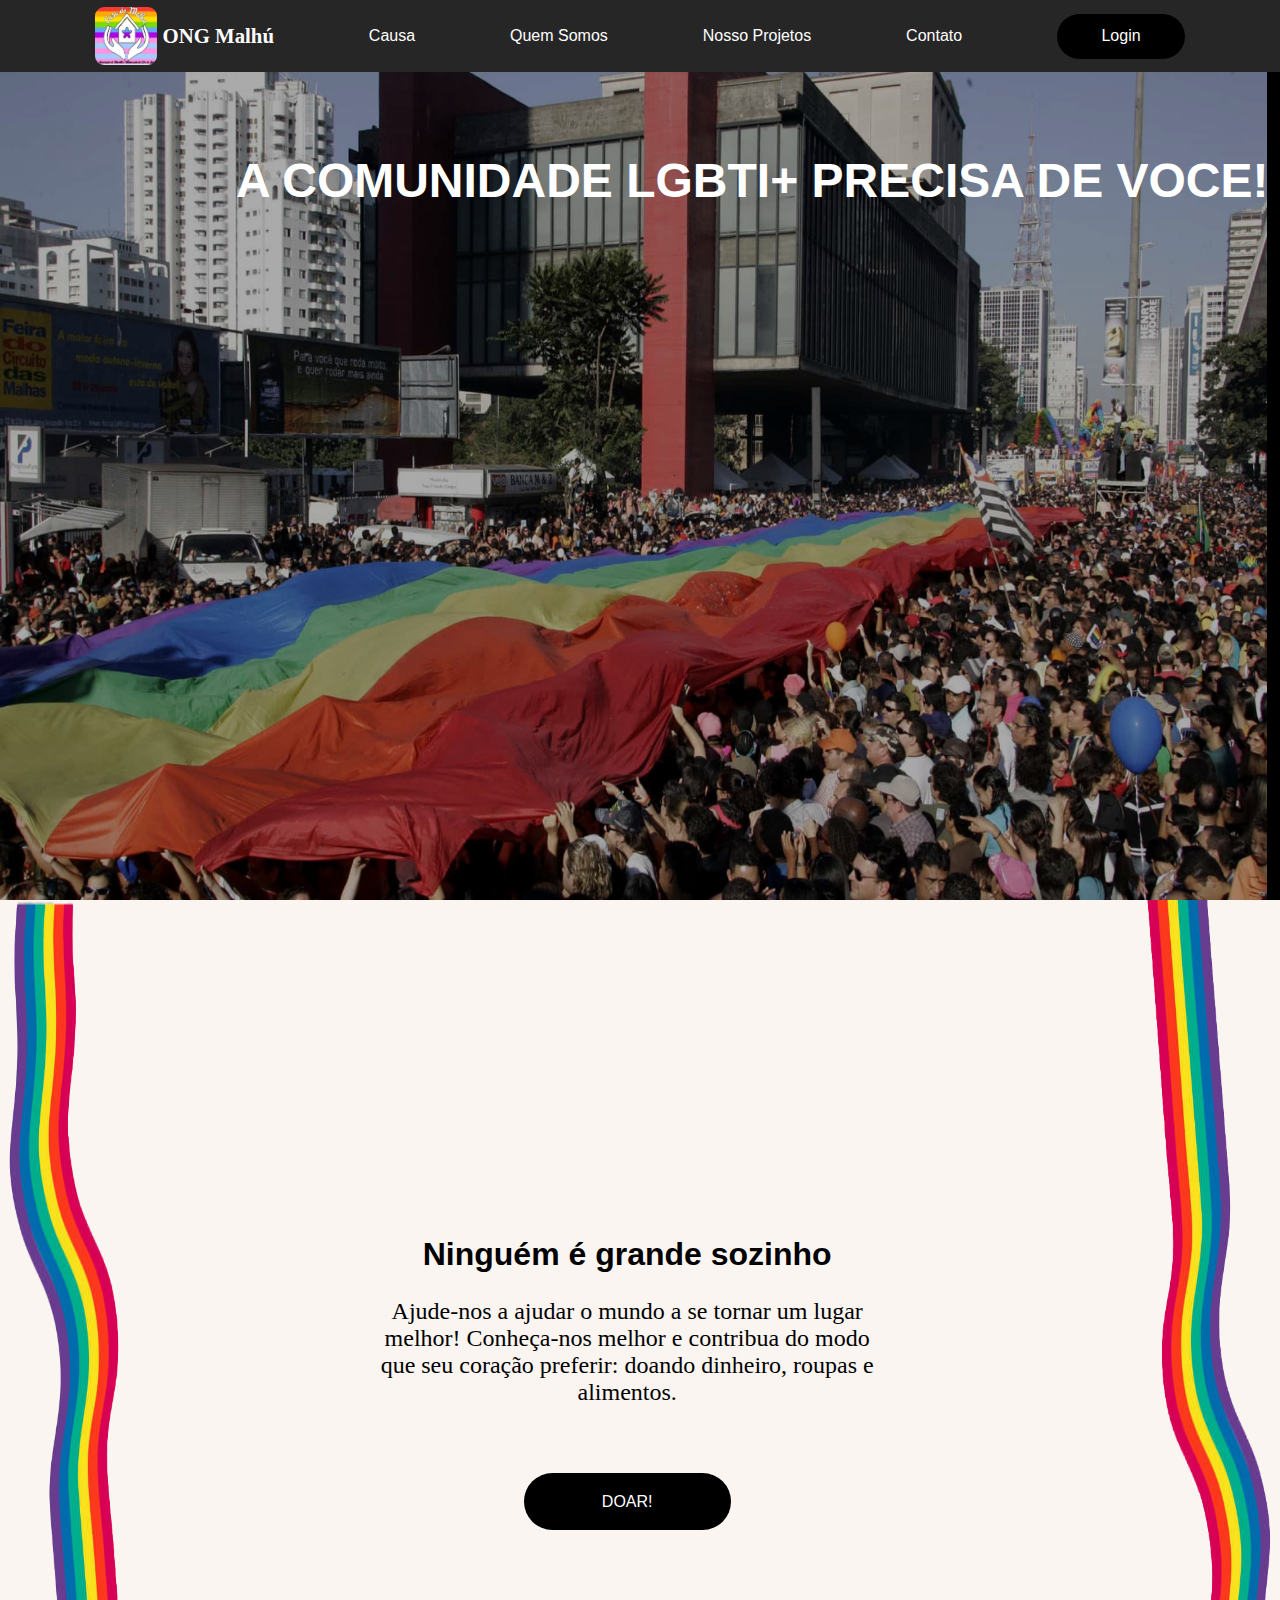
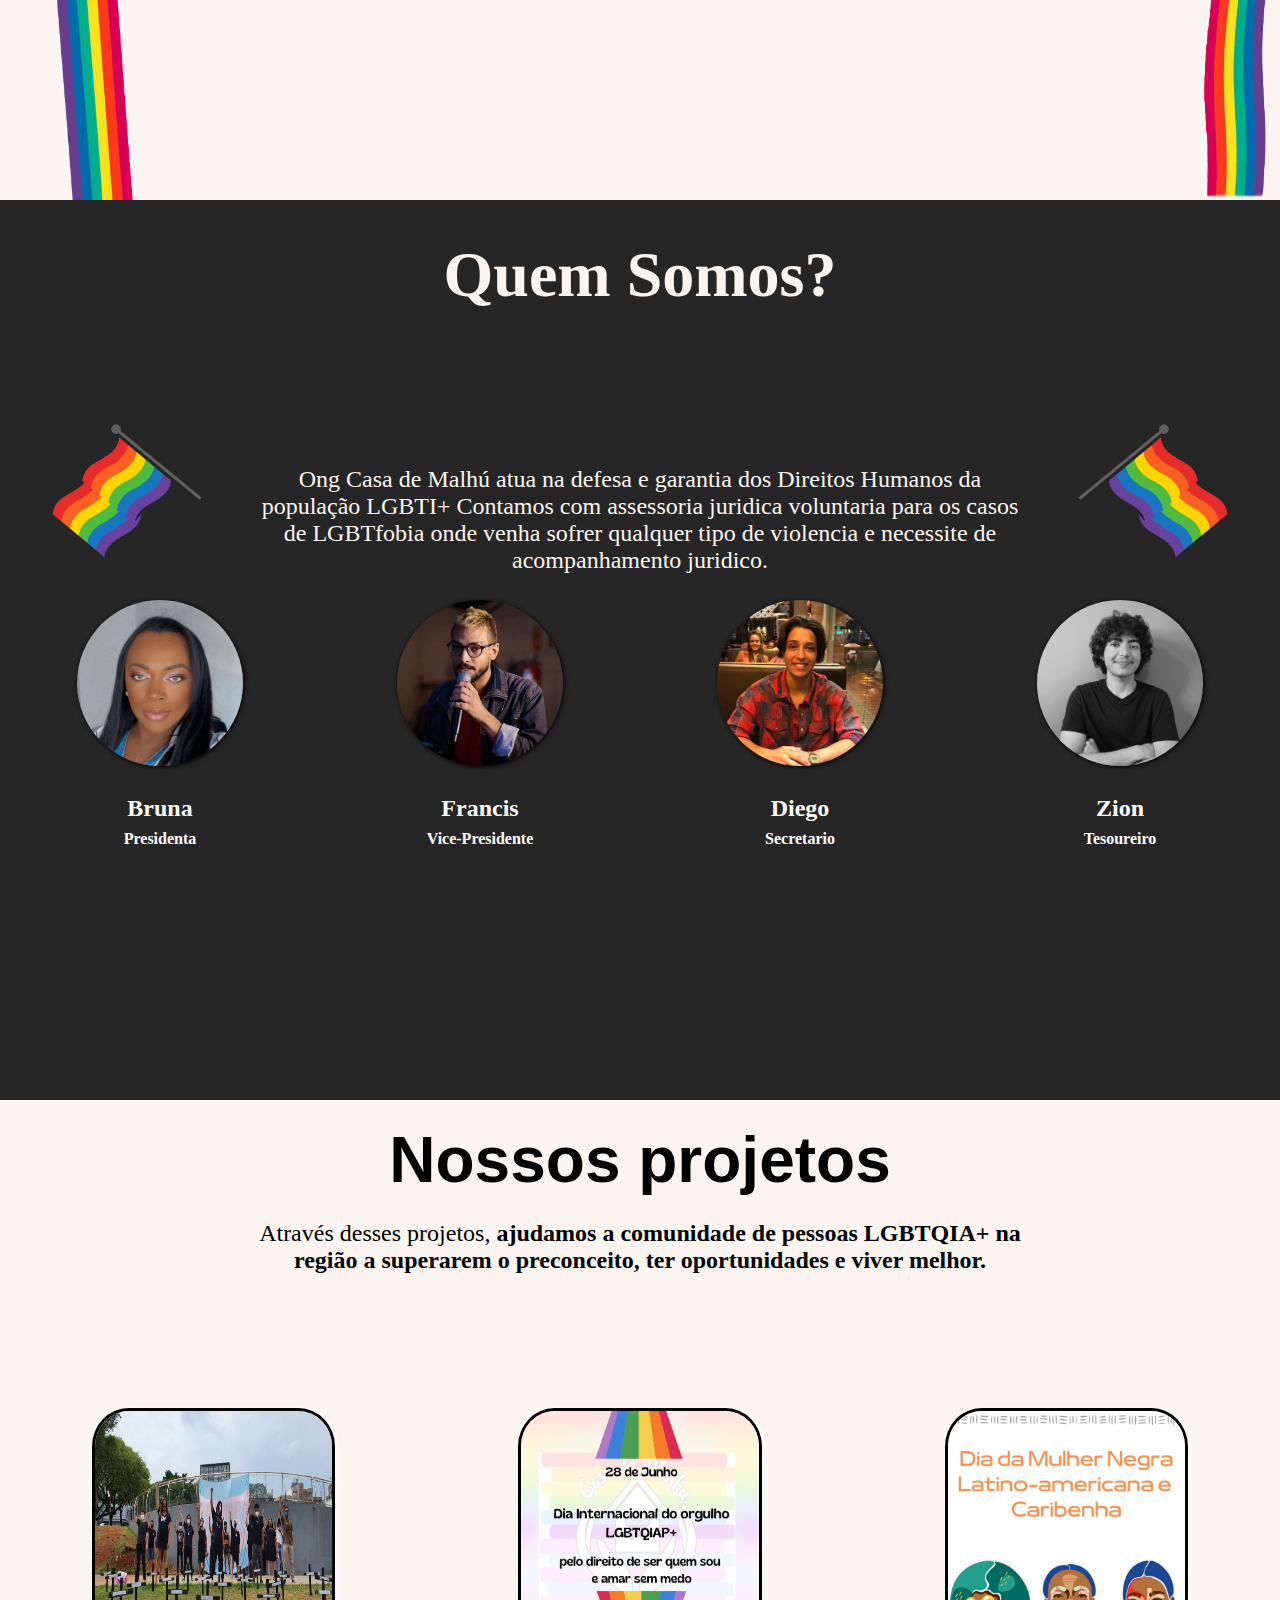
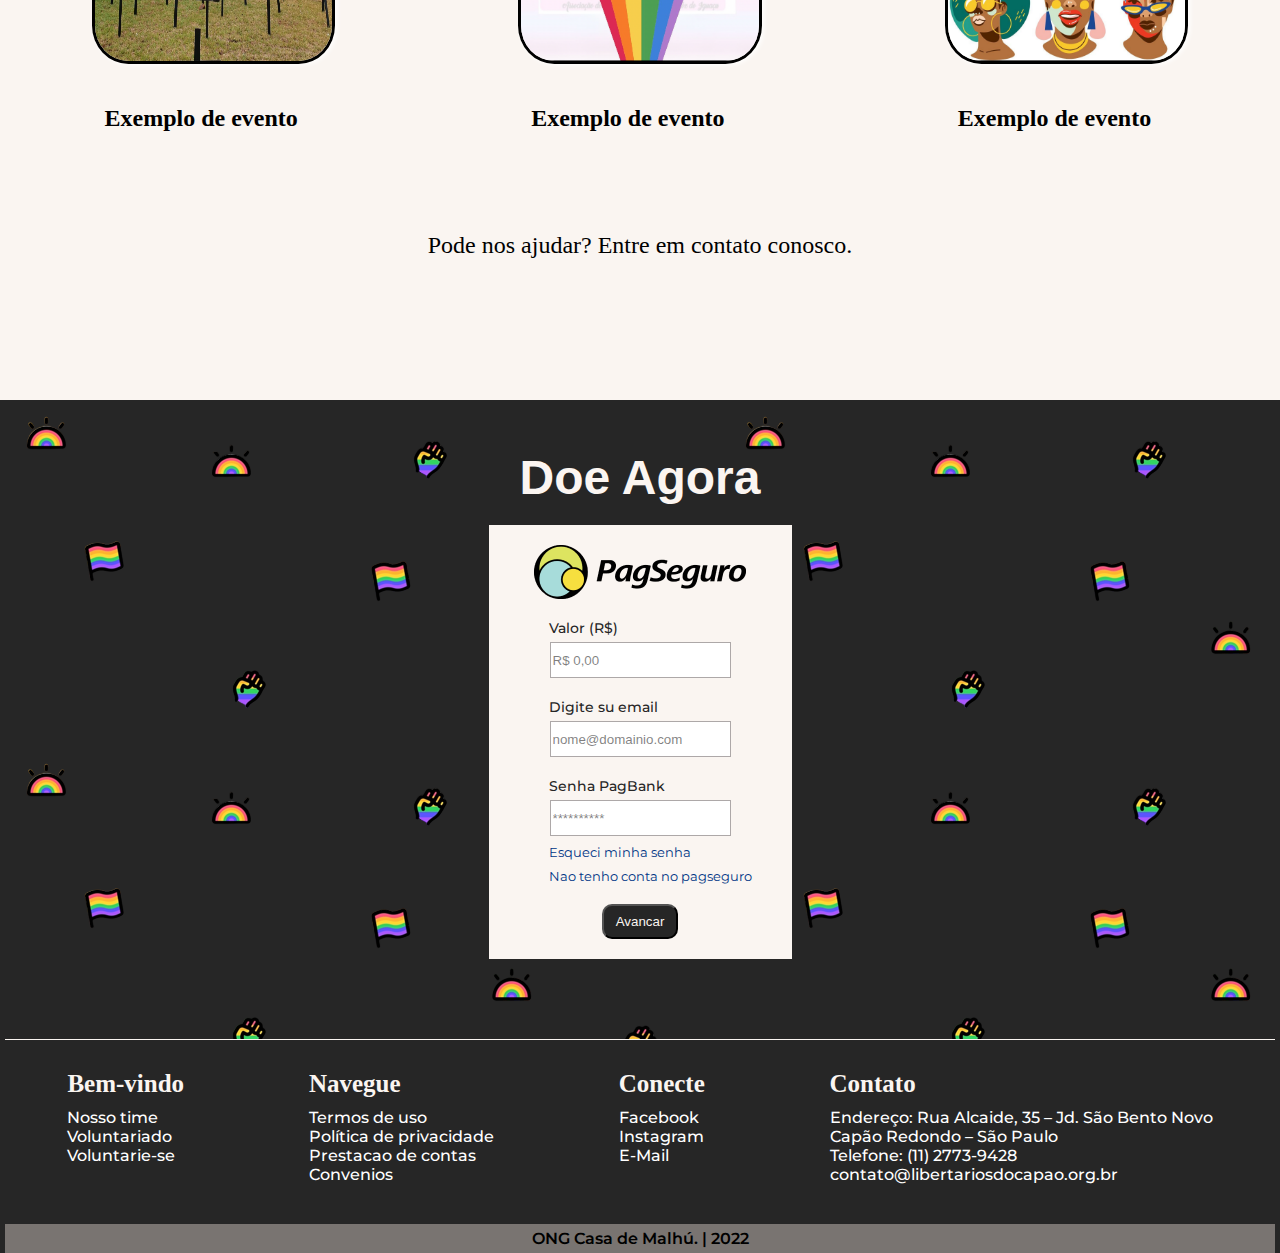
<file: index.html>
<!DOCTYPE html>
<html lang="PT-BR">
  <head>
    <meta charset="UTF-8" />
    <meta http-equiv="X-UA-Compatible" content="IE=edge" />
    <meta name="viewport" content="width=device-width, initial-scale=1.0" />
    <title>Site de Malhú</title>
    <link rel="stylesheet" href="./index.css" />
  </head>
  <body>
    <section id="Pagina1">
      <nav class="nav-bar-page1">
        <img class="img-logo-page1" src="./img/logo.png" alt="Logo" />
       
        <h1 class="titolo-page1">ONG Malhú</h1>
        

        <a href="#Pagina2">
          <p class="botao-page1">Causa</p>
        </a>

        <a href="#Pagina3">
          <p class="botao-page1">Quem Somos</p>
        </a>

        <a href="#Pagina4">
          <p class="botao-page1">Nosso Projetos</p>
        </a>

        <a href="#footer">
          <p class="botao-page1">Contato</p>
        </a>

        <button class="botao-doar-page1"><a href="../projdemalhu/Tela de login/login.html">Login</button></a>
      </nav>

      <section class="img-texto-page1">
        <div class="div-do-texto-encimada-img-page1">
          <h1 class="texto-encimada-img-page1">
            A COMUNIDADE LGBTI+ PRECISA DE VOCE!
          </h1>
        </div>

        <div class="conteiner-da-foto-ong-page1">
          <img
            class="foto-da-ong-page1"
            src="./img/imagemfundo2.jpeg"
            alt="ong-malhu"
          />
        </div>
      </section>
    </section>
    <section id="Pagina2">
      <img
        class="img-canto-page2"
        src="./img/ponta-bandeira-page2.png"
        alt="ponta"
      />

      <div class="caixao-page2">
        <h1 class="titolo-page2">Ninguém é grande sozinho</h1>

        <p class="texto-multivasional-page2">
          Ajude-nos a ajudar o mundo a se tornar um lugar melhor! Conheça-nos
          melhor e contribua do modo que seu coração preferir: doando dinheiro,
          roupas e alimentos.
        </p>

        <a href="#footer"><button id="Botao1Pagina2">DOAR!</button></a>
      </div>

      <img
        class="img-lado-direito-page2"
        src="./img/img-direita-page2.png"
        alt="ponta-2"
      />
    </section>
    <section id="Pagina3">
      <h2 id="QuemSomos_Titulo">Quem Somos?</h2>
      <div class="ntexto">
        <img class="esquerda" src="./img/esquerda.png" alt="" />
        <p id="QuemSomos_Texto">
          Ong Casa de Malhú atua na defesa e garantia dos Direitos Humanos da
          população LGBTI+ Contamos com assessoria juridica voluntaria para os
          casos de LGBTfobia onde venha sofrer qualquer tipo de violencia e
          necessite de acompanhamento juridico.
        </p>
        <img class="direita" src="./img/direita.png" alt="" />
      </div>

      <div class="nmembros">
        <div class="nfmembros">
          <img
            class="lfotom"
            src="./img/WhatsApp Image 2022-11-28 at 11.02.08.jpeg"
            alt=""
          />
          <p class="lnomemembro"><b>Bruna</b></p>
          <p class="lcargomembro"><b>Presidenta</b></p>
        </div>
        <div class="nfmembros">
          <img
            class="lfotom"
            src="./img/WhatsApp Image 2022-11-28 at 11.02.08 (2).jpeg"
            alt=""
          />
          <p class="lnomemembro"><b>Francis</b></p>
          <p class="lcargomembro"><b>Vice-Presidente</b></p>
        </div>
        <div class="nfmembros">
          <img
            class="lfotom"
            src="./img/WhatsApp Image 2022-11-28 at 11.02.08 (1).jpeg"
            alt=""
          />
          <p class="lnomemembro"><b>Diego</b></p>
          <p class="lcargomembro"><b>Secretario</b></p>
        </div>
        <div class="nfmembros">
          <img
            class="lfotom"
            src="./img/WhatsApp Image 2022-11-28 at 11.02.07.jpeg"
            alt=""
          />
          <p class="lnomemembro"><b>Zion</b></p>
          <p class="lcargomembro"><b>Tesoureiro</b></p>
        </div>
      </div>
    </section>
    <section id="Pagina4">
      <div class="lcont">
        <div class="lcima">
          <div class="lucasescrita">
            <h1 class="ltitulo">Nossos projetos</h1>
            <p class="ltexto">
              Através desses projetos,
              <b>
                ajudamos a comunidade de pessoas LGBTQIA+ na região a superarem
                o preconceito, ter oportunidades e viver melhor.
              </b>
            </p>
          </div>
        </div>

        <div class="lmeio">
          <div class="lfbox">
            <div class="lifoto1">
              <a href="https://www.instagram.com/p/CZQDANpMctX/" target="_blank">
                <img
                  class="lfoto1"
                  src="./img/Screenshot at Oct 30 16-55-56.png"
                  alt=""
                />
              </a>
              <p class="lproj"><b>Exemplo de evento</b></p>
            </div>
            <div class="lifoto1">
              <a href="https://www.instagram.com/p/CfW2KcIuukz/" target="_blank"><img class="lfoto1" src="./img/lgbt.png" alt="" /></a>
              <p class="lproj"><b>Exemplo de evento </b></p>
            </div>
            <div class="lifoto1">
              <a href="https://www.instagram.com/p/CgfR87VOLTW/" target="_blank"><img class="lfoto1" src="./img/mn.png" alt="" /></a>
              <p class="lproj"><b>Exemplo de evento </b></p>
            </div>
          </div>
        </div>
        <div class="lbaixo">
          <p class="lajuda">Pode nos ajudar? Entre em contato conosco.</p>
        </div>
      </div>
    </section>

    <section class="donation-tab">
      <div class="donation-container">
        <h1 class="donation-title">Doe Agora</h1>
        <div class="donation-box">
          <img class=".pagseguro-img" src="img/payseguro.png" />

          <p class="donation-box-title">Valor (R$)</p>
          <input class="donation-input" placeholder="R$ 0,00" />

          <p class="donation-box-title">Digite su email</p>
          <input class="donation-input" placeholder="nome@domainio.com" />

          <p class="donation-box-title">Senha PagBank</p>
          <input
            class="donation-input"
            placeholder="**********"
            type="password"
          />

          <a class="donation-box-link">Esqueci minha senha</a>
          <a href="https://pagseguro.uol.com.br" class="donation-box-link">Nao tenho conta no pagseguro</a>


          <button class="donation-box-button">Avancar</button>
        </div>
      </div>
    </section>

    <footer id="footer">
      <div class="footer-container">
        <div class="grid-footer-item">
          <h2 class="footer-title">Bem-vindo</h2>
          <ul class="footer-list">
            <li class="footer-link-items">
              <a>Nosso time</a>
            </li>
            <li class="footer-link-items">
              <a>Voluntariado</a>
            </li>
            <li class="footer-link-items">
              <a>Voluntarie-se</a>
            </li>
          </ul>
        </div>
        <div class="grid-footer-item">
          <h2 class="footer-title">Navegue</h2>
          <ul class="footer-list">
            <li class="footer-link-items">
              <a>Termos de uso</a>
            </li>
            <li class="footer-link-items">
              <a>Política de privacidade</a>
            </li>
            <li class="footer-link-items">
              <a>Prestacao de contas</a>
            </li>
            <li class="footer-link-items">
              <a>Convenios</a>
            </li>
          </ul>
        </div>
        <div class="grid-footer-item">
          <h2 class="footer-title">Conecte</h2>
          <ul class="footer-list">
            <li class="footer-link-items">
              <a href="https://www.facebook.com/pages/Ong-Casa-De-malhu-Foz-Do-Iguaçu/113195993709430" target="_blank">Facebook</a>
            </li>
            <li class="footer-link-items">
              <a href="https://www.instagram.com/ongmalhu/" target="_blank">Instagram</a>
            </li>
            <li class="footer-link-items">
              <a>E-Mail</a>
            </li>
          </ul>
        </div>
        <div class="grid-footer-item">
          <h2 class="footer-title">Contato</h2>
          <ul class="footer-list">
            <li class="footer-link-items">
              <a>Endereço: Rua Alcaide, 35 – Jd. São Bento Novo</a>
            </li>
            <li class="footer-link-items">
              <a>Capão Redondo – São Paulo</a>
            </li>
            <li class="footer-link-items">
              <a>Telefone: (11) 2773-9428</a>
            </li>
            <li class="footer-link-items">
              <a>contato@libertariosdocapao.org.br</a>
            </li>
          </ul>
        </div>
      </div>
      <div class="footer-last">
        <p class="footer-last-text">ONG Casa de Malhú. | 2022</p>
      </div>
    </footer>
  </body>
</html>
</file>
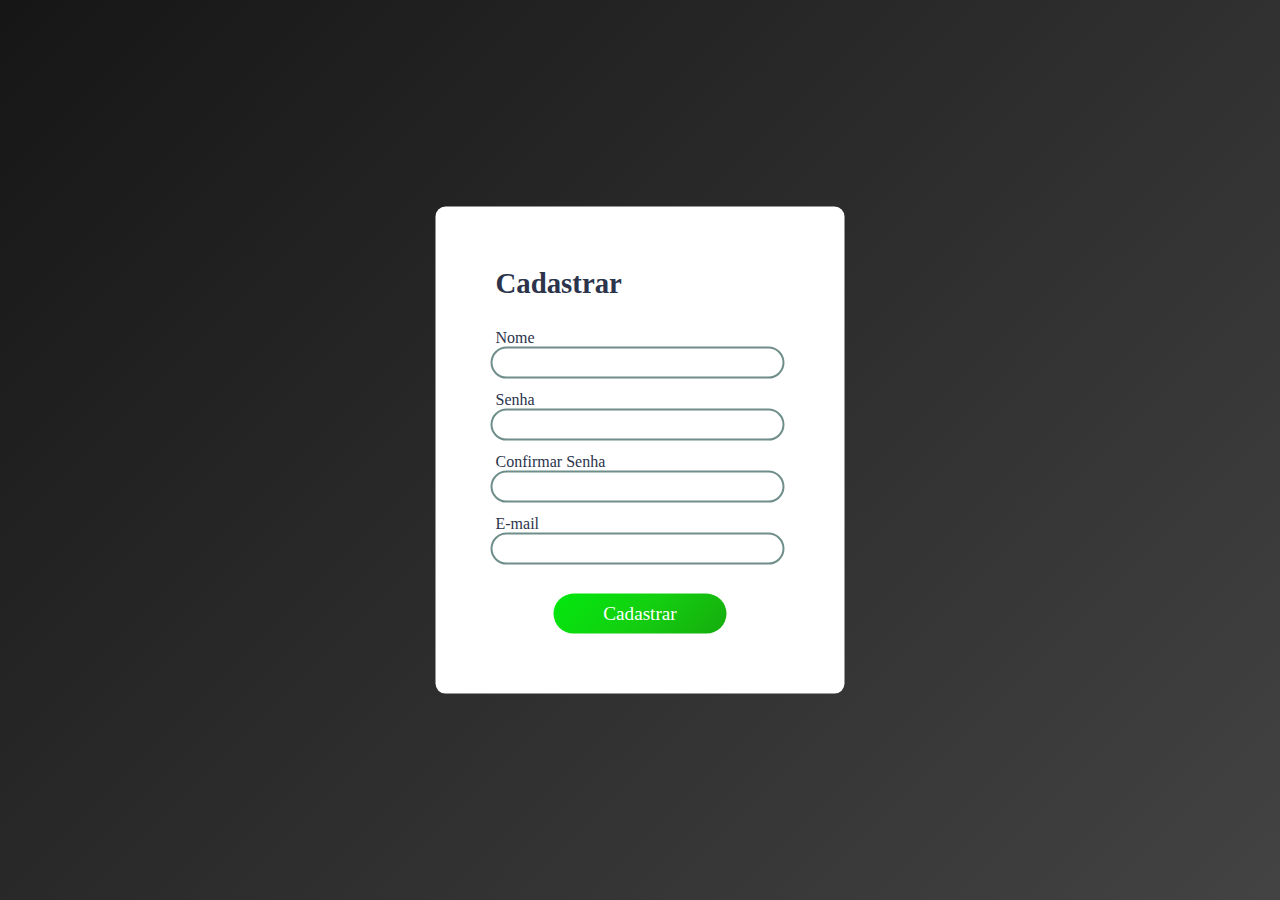
<file: Tela de Cadastro/cadastro.html>
<!DOCTYPE html>
<html lang="en">
<head>
    <meta charset="UTF-8">
    <meta http-equiv="X-UA-Compatible" content="IE=edge">
    <meta name="viewport" content="width=device-width, initial-scale=1.0">
    <title>Document</title>
    <link rel="stylesheet" href="../Tela de Cadastro/cadastro.css"/>
</head>
<body>
    <section id="form">
        <form action = "">
            <h2 class="title">Cadastrar</h2>

            <label for="username">Nome</label>
            <section class="input">
                <input id="username" name="username" placeohlder="Usuario" type="text">
            </section>

            <label for="email">Senha</label>
            <section class="input">
                <input id="email" name="email" placeohlder="Email" type="password">
            </section>

            <label for="email">Confirmar Senha</label>
            <section class="input">
                <input id="email" name="email" placeohlder="Email" type="password">
            </section>

            <label for="senha">E-mail</label>
            <section class="input">
                <input id="senha" name="senha" placeohlder="Senha" type="text">
            </section>

                <div id="btn">
                <button type="submit"><a href="../Tela de login/login.html">Cadastrar</a></button>
            </div>

        </form>
    </section>
    
</body>
</html>
</file>
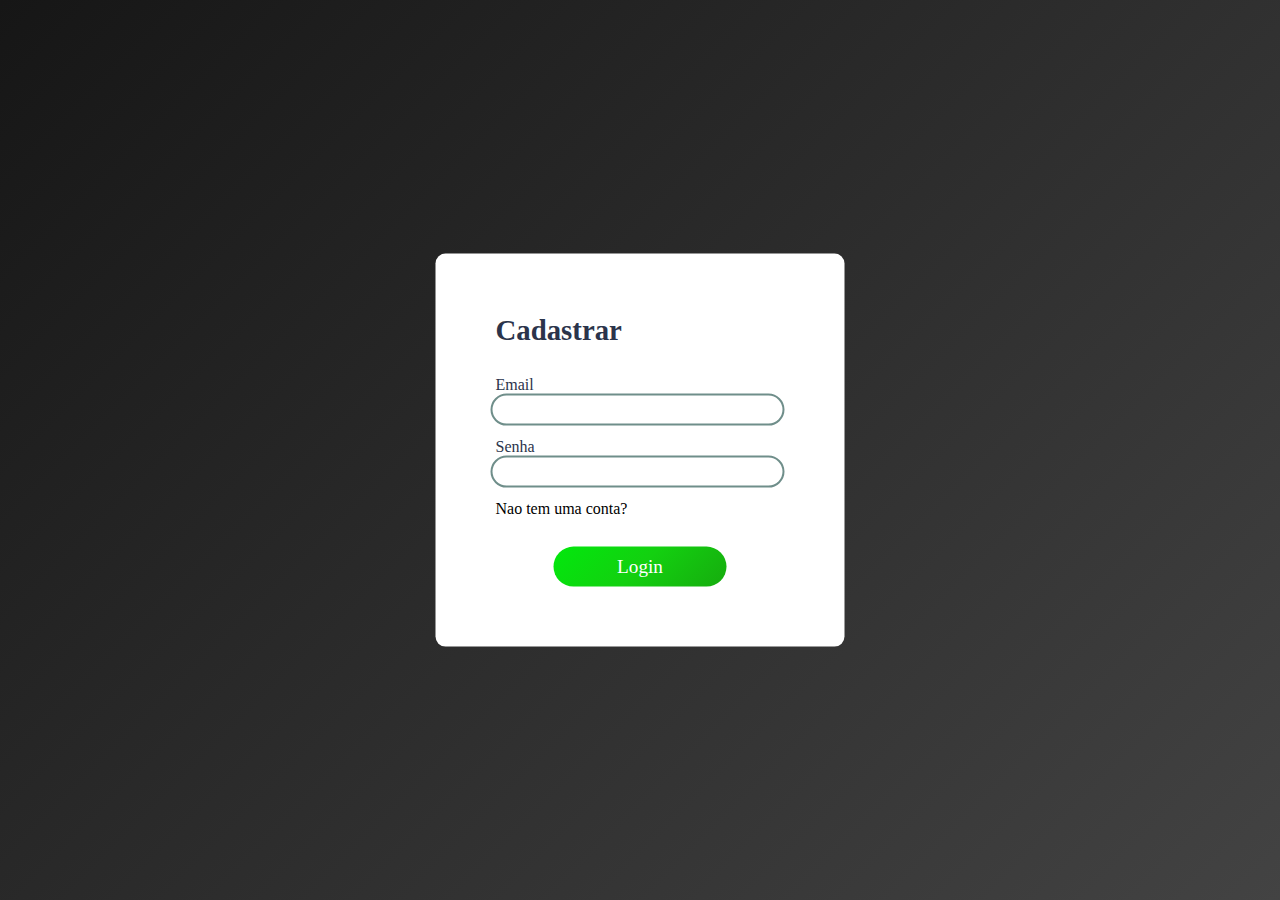
<file: Tela de login/login.html>
<!DOCTYPE html>
<html lang="en">
<head>
    <meta charset="UTF-8">
    <meta http-equiv="X-UA-Compatible" content="IE=edge">
    <meta name="viewport" content="width=device-width, initial-scale=1.0">
    <title>Tela de Login</title>
    <link rel="stylesheet" href="../Tela de login/login.css">
</head>
<body>
    <section id="form">
        <form action = "">
            <h2 class="title">Cadastrar</h2>
            <label for="email">Email</label>
            <section class="input">
                <input id="email" name="email" placeohlder="Email" type="text">
            </section>
            

            <label for="senha">Senha</label>
            <section class="input">
                <input id="senha" name="senha" placeohlder="Senha" type="password">
            </section>
            <a href="../Tela de Cadastro/cadastro.html" id="A1login"><p>Nao tem uma conta?</p></a>
                <div id="btn">
                <button type="submit"><a href="../index.html" >Login</a></button>
            </div>

        </form>
    
</body>
</html>
</file>
<file: index.css>
@import url('https://fonts.googleapis.com/css2?family=Montserrat&display=swap');
@import url('https://fonts.googleapis.com/css2?family=Poppins:wght@800&display=swap');

html {
  scroll-behavior: smooth;
}

a {
  text-decoration: none;
  color:white;
}


#A1login{
  color:black;
}

* {
  margin: 0;
  padding: 0;
  box-sizing: border-box;
}
#Pagina4 {
  background-color: #faf5f1;
  height: 100vh;
}
#Pagina5 {
  height: 100vh;
}
#Pagina6 {
  height: 100vh;
}
#Pagina7 {
  height: 100vh;
}
.lcima {
  grid-area: c;
}
.lmeio {
  grid-area: m;
}
.lbaixo {
  display: flex;
  align-items: center;
  flex-direction: column;

  grid-area: b;
}
.lcont {
  display: grid;
  grid-template-columns: 1fr;
  grid-template-rows: 30vh 40vh 30vh;
  grid-template-areas:
    "c "
    "m "
    "b ";
}
.lfbox {
  display: flex;
  align-items: center;
  margin-top: 3%;
  justify-content: space-around;
}
.lfoto1 {
  box-shadow: 2px 1px 5px 0px;
    border-radius: 15%;
    height: 20vw;
    width: 19vw;
    border: solid rgb(0, 0, 0);
}
.lproj {
  padding-top: 15%;
  padding-right: 10%;

  font-size: 150%;
  font-family: Georgia, "Times New Roman", Times, serif;
  display: flex;
  align-items: center;
  text-align: center;
  flex-direction: column;

  text-align: center;
}
.lajuda {
  font-size: 150%;
  font-family: Georgia, "Times New Roman", Times, serif;
  display: flex;
  align-items: center;
  flex-direction: column;
  margin-top: 8%;

  text-align: center;
}

.lucasescrita {
  display: flex;
  align-items: center;
  flex-direction: column;
  font-family: "Montserrat", sans-serif;
  text-align: center;
  padding-left: 20%;
  padding-right: 20%;
}
.ltitulo {
  font-size: 400%;
  font-family: Arial, Helvetica, sans-serif;
  margin-top: 3%;
}

.ltexto {
  margin-top: 3%;
  font-size: 150%;
  font-family: Georgia, "Times New Roman", Times, serif;
}

.donation-tab {
  background: #262626;
  font-family: "Montserrat";
}
.donation-container {
  background-image: url(./img/plano_de_fundo-removebg-preview5-PhotoRoom_1.png);
  /*background-repeat: no-repeat;*/
  display: flex;
  flex-direction: column;
  align-items: center;
  padding-top: 50px;
  padding-bottom: 30px;
}

.donation-box {
  display: flex;
  flex-direction: column;
  align-items: center;
  background: #faf5f1;
  padding-left: 40px;
  padding-right: 40px;
  padding-bottom: 20px;
  padding-top: 20px;
  margin-bottom: 50px;
}

.donation-title {
  color: #fbf5f1;
  font-weight: 700;
  font-size: 300%;
  font-family: Arial, Helvetica, sans-serif;
  margin-bottom: 20px;
}

.pagseguro-img {
  margin-top: 30px;
  height: 38px;
  width: 149px;
}

.donation-box-title {
  align-self: flex-start;
  margin-left: 20px;
  margin-top: 20px;
  margin-bottom: 5px;

  font-style: normal;
  font-weight: 500;
  font-size: 14px;
  color: #262626;
}

.donation-input {
  border: solid 0.5px rgb(173, 168, 168);
  height: 4vh;
  padding-left: 2px;
}

::placeholder {
  color: rgba(0, 0, 0, 0.5);
  opacity: 10;
}

.donation-box-link {
  align-self: flex-start;
  color: #003585;
  font-size: 13px;
  padding-top: 8px;
  margin-left: 20px;
}

.donation-box-button {
  background: #262626;
  color: #faf5f1;
  padding: 8px;
  padding-left: 12px;
  padding-right: 12px;
  margin-top: 20px;
  border-radius: 10px;
}

footer {
  padding-left: 5px;
  padding-right: 5px;
  background: #262626;
  font-family: "Montserrat";
}

.footer-container {
  display: flex;
  column-gap: 8;
  justify-content: space-around;
  flex-wrap: wrap;
  padding-top: 30px;
  padding-bottom: 40px;
  border-top: 1px solid #faf5f1;
}

@media (min-width: 768px) {
  .grid-footer-container {
    grid-template-columns: repeat(4, minmax(0, 1fr));
  }
}

.separator {
  border-top: 1px solid red;
}

#Pagina1 {
  height: 100vh;
  background-color: black;
}
#Pagina2 {
  height: 100vh;
  display: flex;
  background-color: #faf5f1;
  justify-content: flex-start;
  align-items: center;
}
#Pagina3 {
  height: 100vh;
  background: #262626;
}
#Pagina4 {
  height: 100vh;
}
#Pagina5 {
  height: 100vh;
}
#Pagina6 {
  height: 100vh;
}
#Pagina7 {
  height: 100vh;
}

.img-canto-page2 {
  width: 12vw;
  height: 100vh;
}
.img-lado-direito-page2 {
  width: 12vw;
  height: 100vh;
  margin-left: 19%;
}

.caixao-page2 {
  width: 40vw;
  height: 40vh;
  float: right;
  display: flex;
  align-items: center;
  flex-direction: column;
  justify-content: flex-end;
  text-align: center;
  margin-left: 17%;
}

.titolo-page2 {
  font-size: 200%;
  font-family: Arial, Helvetica, sans-serif;
  margin-bottom: 5%;
}

.texto-multivasional-page2 {
  font-size: 150%;
  font-family: Georgia, "Times New Roman", Times, serif;

  margin-bottom: 13%;
}

#Botao1Pagina2 {
  border: 0;
  font-size: 100%;
  width: 207px;
  height: 57px;
  color: white;
  background-color: black;
  border-radius: 30px;
  cursor: pointer;
}

#QuemSomos_Titulo {
  text-align: center;
  color: #fbf5f1;
  font-size: clamp(2vw, 5vw, 7vw);
  padding-top: 3%;
}
#QuemSomos_Texto {
  color: #fbf5f1;
  text-align: center;

  padding-top: 2%;
  font-size: 150%;
  font-family: Georgia, "Times New Roman", Times, serif;
  width: 60%;
}
.esquerda {
  margin-right: 5%;
  padding-top:-5%;
  transform: rotate(300deg);
  width: 10%;
  height: 10%;
}
.direita {
  margin-left: 5%;
  padding-top:-5%;
  transform: rotate(-300deg);
  width: 10%;
  height: 10%;
}
.ntexto {
  padding-top: 10%;
  display: flex;
  justify-content: center;

  flex-direction: row;
}
.nmembros {
  display: flex;
  align-items: center;
  margin-top: 2%;
  justify-content: space-around;
}
.lfotom {
  box-shadow: 1px 1px 5px 0px;
  border-radius: 50%;
  height: 13vw;
  width: 13vw;
}
.lnomemembro {
  padding-top: 15%;
  padding-right: 10%;
  padding-left: 10%;
  color: #ffff;
  font-size: 150%;
  font-family: Georgia, "Times New Roman", Times, serif;
  display: flex;
  align-items: center;

  flex-direction: column;

  text-align: center;
}
.lcargomembro {
  padding-top: 5%;
  padding-right: 10%;
  padding-left: 10%;
  color: #ffff;
  font-size: 100%;
  font-family: Georgia, "Times New Roman", Times, serif;
  display: flex;
  align-items: center;

  flex-direction: column;

  text-align: center;
}

.nimg {
  position: relative;

  left: 65%;
  top: -25%;
  height: 30%;
  width: 30%;
}

#NossaGente_H2 {
  text-align: center;
  color: #fbf5f1;
  font-size: clamp(2vw, 5vw, 7vw);
  padding-top: 10%;
}
#NossaGente_Imgs {
  position: relative;
  display: inline-block;
  width: 11%;
  padding: 5%;
  padding-right: 8%;
  border-radius: 50%;
  left: 4%;
}
#NossaGente_Nomes {
  position: relative;
  display: inline;
  font-size: 3vw;
  color: #faf5f1;
  margin-left: 16%;
  right: 6%;
}
#NossaGente_Cargos {
  position: relative;
  display: inline;
  font-size: 1.5vw;
  color: #faf5f1;
  margin-left: 18%;
  right: 8%;
}

.nav-bar-page1 {
  background-color: #262626;
  width: 100%;
  height: 8%;
  display: flex;
  align-items: center;
  justify-content: space-evenly;
  font-family: Georgia, "Times New Roman", Times, serif;
  
}
.botao-doar-page1 {
  border: 0;
    font-size: 100%;
    width: 128px;
    height: 45px;
    color: #ffffff;
    background-color: rgb(0 0 0);
    border-radius: 30px;
    cursor: pointer;

}
.img-logo-page1 {
  height: 80%;
  border-radius: 9px;
}

.titolo-page1 {
  font-size: 130%;
  font-family: Georgia, "Times New Roman", Times, serif;
  color: #ffff;

  margin-left: -7%;
}

.botao-page1 {
  color: #ffff;
  font-size: 100%;
  font-family: Arial, Helvetica, sans-serif;
}

.texto-encimada-img-page1 {
  padding-left: 236px;
    padding-top: 9vh;
    font-size: 300%;
    font-family: Arial, Helvetica, sans-serif;
    color: #ffff;
}

.img-texto-page1 {
  display: flex;
  height: 100vh;
}

.conteiner-da-foto-ong-page1 {
  background-repeat: no-repeat;
  position: absolute;
  z-index: 1;
  height: 100%;
  width: 100%;
}

.foto-da-ong-page1 {
  height: 92vh;
  width: 99vw;
  opacity: 67%;
}

.div-do-texto-encimada-img-page1 {
  z-index: 2;
}

.footer-list {
  list-style: none;
}

.footer-title {
  font-family: "Hanson";
  font-style: normal;
  font-weight: 700;
  margin-bottom: 10px;
  font-size: 25px;
  color: #faf5f1;
}

.footer-link-items {
  margin-bottom: 4;
  color: #ede9e6;
  font-weight: 500;
}

.footer-last {
  background-color: #797471;
  display: flex;
  justify-content: center;
  align-items: center;
  padding-top: 5px;
  padding-bottom: 5px;
}

.footer-last-text {
  font-weight: 600;
}
</file>
<file: Tela de Cadastro/cadastro.css>
@import url('https://fonts.googleapis.com/css2?family=Poppins:wght@200&display=swap');
*{
    margin:0;
    padding:0;
}

body{
    width:100%;
    height:100vh;
    font-family: Georgia, "Times New Roman", Times, serif;
    background:linear-gradient(-45deg, #434343, #161616);
}

#form{
    position:relative;
    top:50%;
    left:50%;
    transform: translate(-50%, -50%);
    background: #fff;
    border-radius:10px;
    padding: 60px;
    width:min-content;
    align-items: center;
    color: #2b344b;
}

.title{
    font-size:1.8em;
    margin-bottom:10%;
}
.input{
    min-width:280px;
    border-radius:22px;
    border:2px #6f8e8a solid;
    padding:5px;
    margin: 0px 0px 12px -5px;
    outline:none;
}

.input input{
    border:none;
    width:80%;
}
#btn{
    margin-top:10%;
    width:100%;
    text-align:center;
    font-family: Georgia, "Times New Roman", Times, serif;
}
a{
    text-decoration:none;
    color:white;
}
#btn button{
    font-family: Georgia, "Times New Roman", Times, serif;
    background:linear-gradient(-45deg, #16ac0e, #13d010, #02e80d);
    width:60%;
    height:40px;
    border:none;
    font-size:1.2em;
    color:#fff;
    border-radius:20px;
    outline:none;
    cursor:pointer;
    font-family: Georgia, "Times New Roman", Times, serif;
}
</file>
<file: Tela de login/login.css>
@import url('https://fonts.googleapis.com/css2?family=Poppins:wght@200&display=swap');
*{
    margin:0;
    padding:0;
}

body{
    width:100%;
    height:100vh;
    font-family: Georgia, "Times New Roman", Times, serif;
    background:linear-gradient(-45deg, #434343, #161616);
}


#A1login{
    text-decoration:none;
    color:black;
}

#form{
    position:relative;
    top:50%;
    left:50%;
    transform: translate(-50%, -50%);
    background: #fff;
    border-radius:10px;
    padding: 60px;
    width:min-content;
    align-items: center;
    color: #2b344b;
}

.title{
    font-size:1.8em;
    margin-bottom:10%;
}
.input{
    min-width:280px;
    border-radius:22px;
    border:2px #6f8e8a solid;
    padding:5px;
    margin: 0px 0px 12px -5px;
    outline:none;
}

.input input{
    border:none;
    width:80%;
}
#btn{
    margin-top:10%;
    width:100%;
    text-align:center;
}
a{
    text-decoration:none;
    color:white;
}
#btn button{
    font-family: Georgia, "Times New Roman", Times, serif;
    background:linear-gradient(-45deg, #16ac0e, #13d010, #02e80d);
    width:60%;
    height:40px;
    border:none;
    font-size:1.2em;
    color:#fff;
    border-radius:20px;
    outline:none;
    cursor:pointer;
}
</file>
